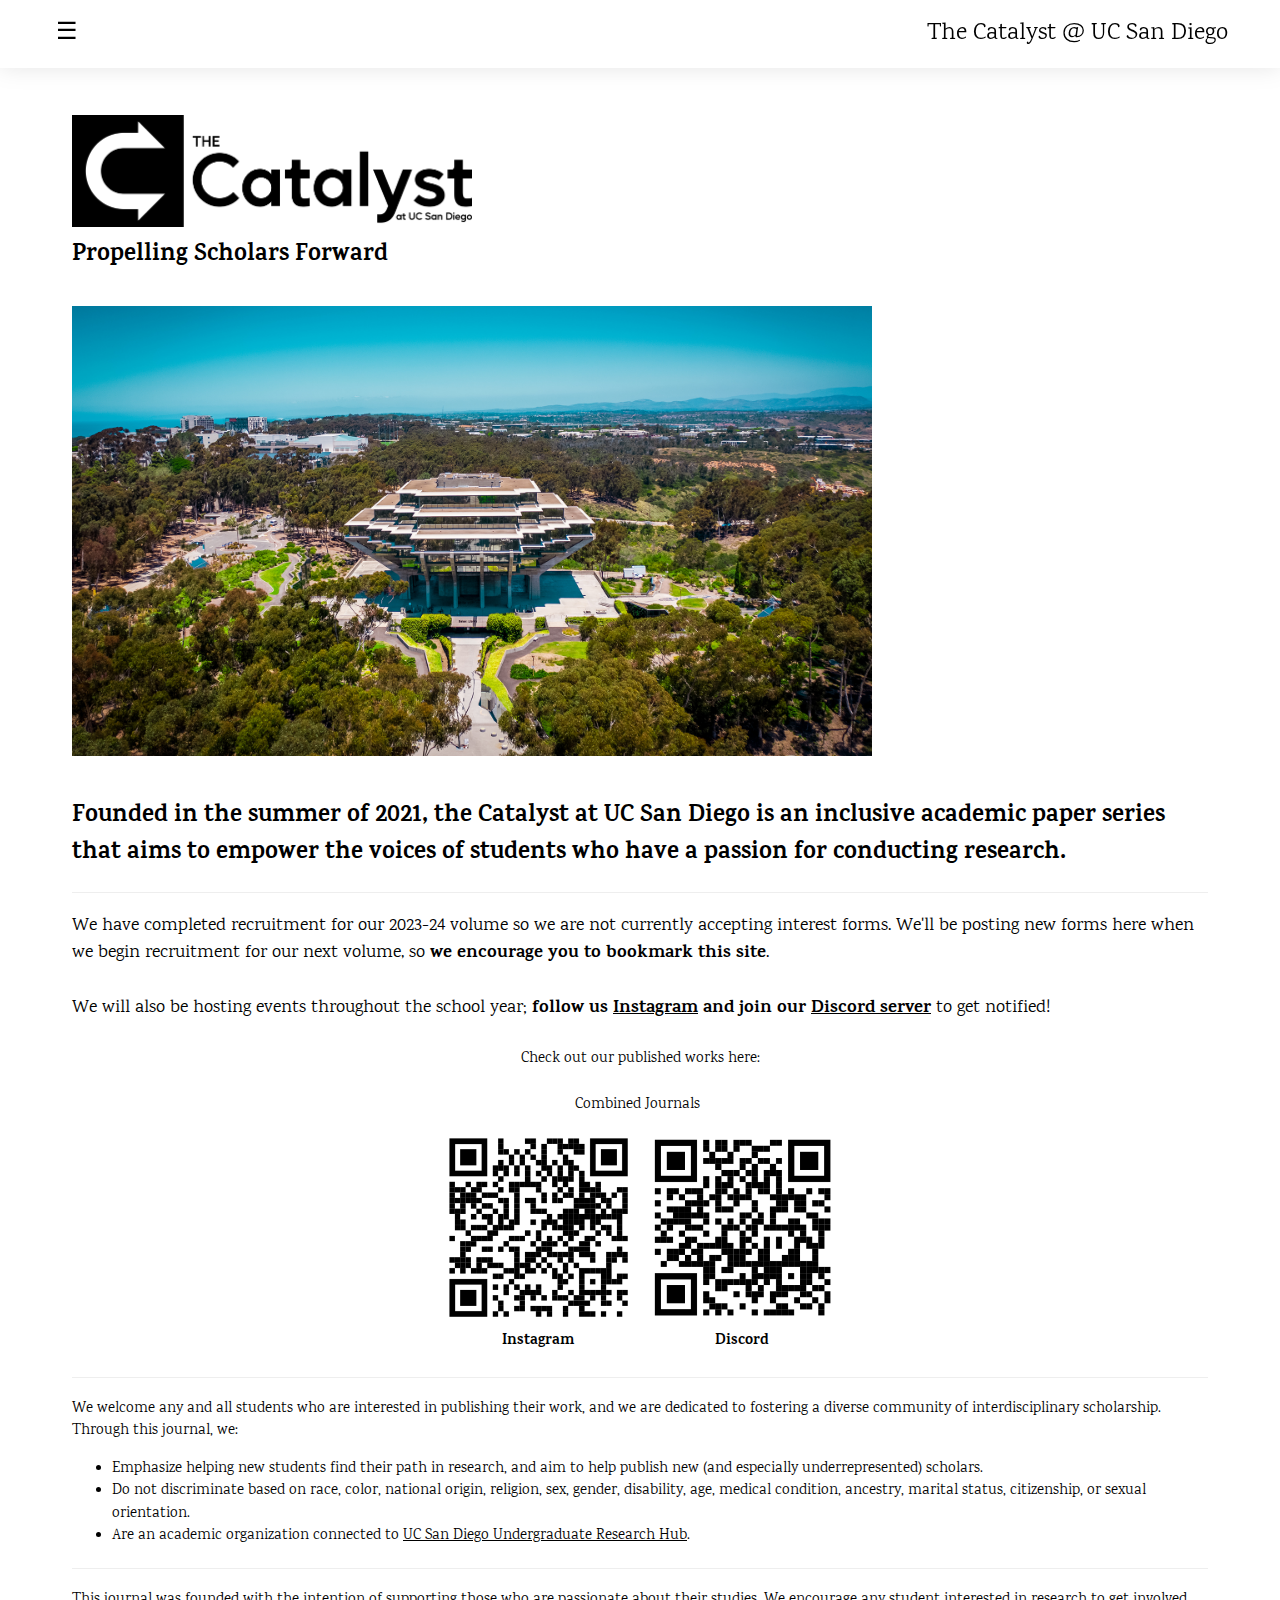
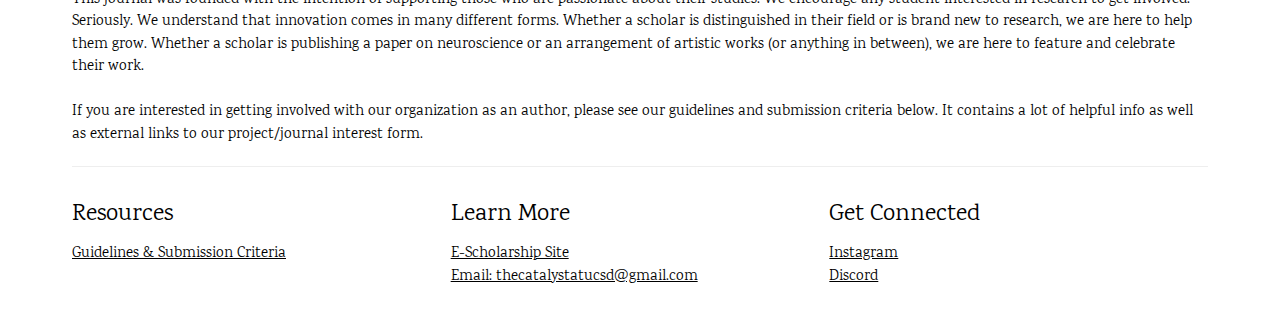
<file: index.html>
<!DOCTYPE html>
<html>

<head>
  <title>The Catalyst @ UCSD</title>
  <link rel="shortcut icon" type="image/x-icon" href="./assets/Favicon.png">
  <meta charset="UTF-8">
  <meta name="viewport" content="width=device-width, initial-scale=1">
  <link rel="stylesheet" href="https://www.w3schools.com/w3css/4/w3.css">
  <link rel="stylesheet" href="https://fonts.googleapis.com/css?family=Karma">
  <link rel="stylesheet" href="styles.css">
</head>

<body>

<!-- Sidebar (hidden by default) -->
<nav class="w3-sidebar w3-bar-block w3-card w3-top w3-xlarge w3-animate-left" id="mySidebar">
  <a href="javascript:void(0)" onclick="w3_close()"
  class="w3-bar-item w3-button">✗</a>
  <a href="./index.html" onclick="w3_close()" class="w3-bar-item w3-button">Home</a>
  <a href="./journals.html" onclick="w3_close()" class="w3-bar-item w3-button">Journals</a>
  <a target="_blank" rel="noreferrer noopener" href="https://escholarship.org/uc/ucsd_aep_catalyst" onclick="w3_close()" class="w3-bar-item w3-button">eScholarship</a>
  <!-- <a href="./meet-the-team.html" onclick="w3_close()" class="w3-bar-item w3-button">Meet the Team</a> -->
  <a href="./contact.html" onclick="w3_close()" class="w3-bar-item w3-button">Contact Us</a>
  <!--  <a target="_blank" rel="noreferrer noopener" href="https://forms.gle/WRJE41HmaVtogf3y6" onclick="w3_close()" class="w3-bar-item w3-button">Author Interest Form</a> -->
  <!--  <a target="_blank" rel="noreferrer noopener" href="https://forms.gle/YYW2ngVsVScS2ZRx7" onclick="w3_close()" class="w3-bar-item w3-button">Editor Interest Form</a> -->
</nav>

<!-- Top Menu -->
<div class="w3-top">
  <div class="w3-white w3-xlarge" id="topMenu">
    <div class="w3-button w3-padding-16 w3-left" onclick="w3_open()">☰</div>
    <div class="w3-right w3-padding-16">The Catalyst @ UC San Diego&nbsp;&nbsp;</div>
  </div>
</div>
  
<!-- !PAGE CONTENT! -->
<div class="w3-main w3-content w3-padding" id="pageContent">

  <!-- About Section -->
  <div class="w3-container w3-padding-32">
    <br><br>
    <img src="./assets/Full Black.png" alt="The Catalyst Full Logo Black" class="w3-image" width="400">
    <h3><b>Propelling Scholars Forward</b></h3><br>
    <img src="./assets/giesel.jpg" alt="Giesel Library @ UC San Diego" class="w3-image" width="800" height="533">
    
    <!-- Main Content Section -->
    <div class="w3-padding-32">
	    <h3><b>Founded in the summer of 2021, the Catalyst at UC San Diego is an inclusive academic paper series that aims to empower the voices of students who have a passion for conducting research.</b></h3>
      
      <!-- Action -->
      <div>
        <hr>
        <h5>We have completed recruitment for our 2023-24 volume so we are not currently accepting interest forms. We'll be posting new forms here when we begin recruitment for our next volume, so <b>we encourage you to bookmark this site</b>.
        <br><br>
        We will also be hosting events throughout the school year; <b>follow us <a target="_blank" rel="noreferrer noopener" href="https://www.instagram.com/thecatalystatucsd">Instagram</a> and join our <a target="_blank" rel="noreferrer noopener" href="https://dsc.gg/catalyst-research">Discord server</a></b> to get notified!
        </h5>
        <div class="socials">
          <p>Check out our published works here:</p>
          <button class="w3-button" onclick="window.open('journals.html')">Combined Journals</button>
        <!-- <button class="w3-button" style="background:lightgray;width:25%;min-width:200px;padding:15px 10px 10px 10px;margin:2px 5px 0 0;" onclick="window.open('https://forms.gle/WRJE41HmaVtogf3y6', '_blank');">Author Interest Form</button>
        <button class="w3-button" style="background:lightgray;width:25%;min-width:200px;padding:15px 10px 10px 10px;margin:2px 0 0 0;" onclick="window.open('https://forms.gle/YYW2ngVsVScS2ZRx7', '_blank');">Editor Interest Form</button> -->
        <table>
          <tr>
            <th><img src="./assets/Insta QR.png" alt="The Catalyst Full Logo Black" class="w3-image" width="200"></th>
            <th><img src="./assets/Discord QR.png" alt="The Catalyst Full Logo Black" class="w3-image" width="200"></th>
          </tr>
          <tr>
            <th>Instagram</th>
            <th>Discord</th>
          </tr>
        </table>
       </div>
      </div>
      
      <!-- Body Text -->
      <div>
        <hr>
        <p>We welcome any and all students who are interested in publishing their work, and we are dedicated to fostering a diverse community of interdisciplinary scholarship. Through this journal, we:<br>
        </p>
        <ul>
          <li>Emphasize helping new students find their path in research, and aim to help publish new (and especially underrepresented) scholars.</li>
          <li>Do not discriminate based on race, color, national origin, religion, sex, gender, disability, age, medical condition, ancestry, marital status, citizenship, or sexual orientation.</li>
          <li>Are an academic organization connected to <a target="_blank" rel="noreferrer noopener" href="https://ugresearch.ucsd.edu/">UC San Diego Undergraduate Research Hub</a>.
        </ul>
        
        <hr>
        <p>
        This journal was founded with the intention of supporting those who are passionate about their studies. We encourage any student interested in research to get involved. Seriously. We understand that innovation comes in many different forms. Whether a scholar is distinguished in their field or is brand new to research, we are here to help them grow. Whether a scholar is publishing a paper on neuroscience or an arrangement of artistic works (or anything in between), we are here to feature and celebrate their work.
        <br><br>
        If you are interested in getting involved with our organization as an author, please see our guidelines and submission criteria below. It contains a lot of helpful info as well as external links to our project/journal interest form.
        </p>
      </div>
      
      <!-- Footer -->
      <div>
        <hr>
        <div class="w3-third">
          <h3>Resources</h3>
          <a target="_blank" rel="noreferrer noopener" href="https://docs.google.com/document/d/169syyVSzbiKYUJMAvVWL4nQGxmXh0z2EKLDNORBFe0I/edit?usp=sharing">Guidelines & Submission Criteria</a><br>
          <!-- <a target="_blank" rel="noreferrer noopener" href="https://forms.gle/WRJE41HmaVtogf3y6">Author Interest Form</a><br>
          <a target="_blank" rel="noreferrer noopener" href="https://forms.gle/YYW2ngVsVScS2ZRx7">Editor Interest Form</a> -->
        </div>
        <div class="w3-third">
          <h3>Learn More</h3>
          <a target="_blank" rel="noreferrer noopener" href="https://escholarship.org/uc/ucsd_aep_catalyst">E-Scholarship Site</a><br>
          <a target="_blank" rel="noreferrer noopener" href="mailto:thecatalystatucsd@gmail.com">Email: thecatalystatucsd@gmail.com</a>
        </div>
        <div class="w3-third">
          <h3>Get Connected</h3>
          <a target="_blank" rel="noreferrer noopener" href="https://www.instagram.com/thecatalystatucsd">Instagram</a><br>
          <a target="_blank" rel="noreferrer noopener" href="https://dsc.gg/catalyst-research">Discord</a>
        </div>
      </div>
    </div>

  </div>
</div>

<script>
// Script to open and close sidebar
function w3_open() {
  document.getElementById("mySidebar").style.display = "block";
}
 
function w3_close() {
  document.getElementById("mySidebar").style.display = "none";
}
</script>

</body>

</html>
</file>
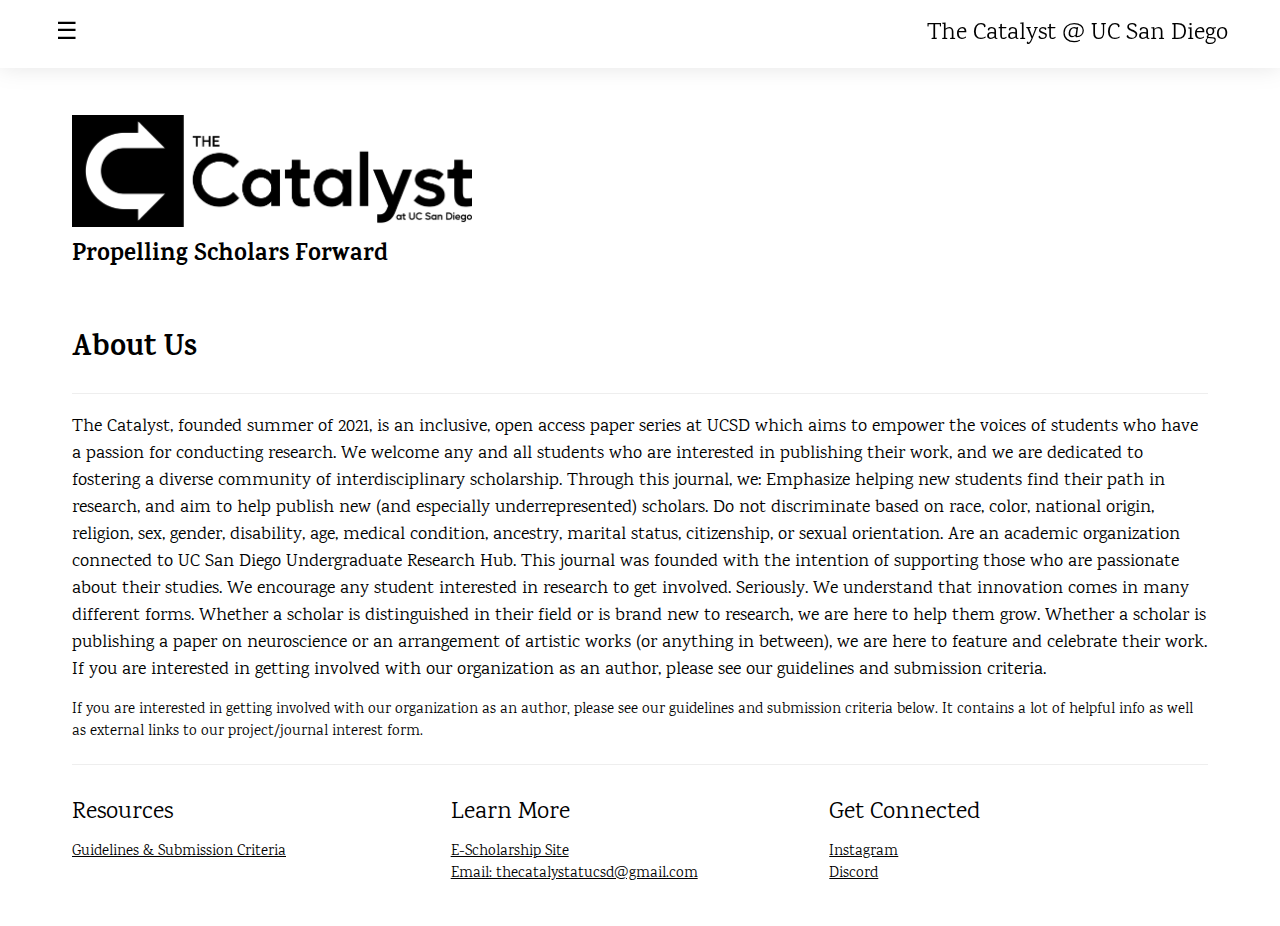
<file: about.html>
<!DOCTYPE html>
<html>

<head>
  <title>The Catalyst @ UCSD</title>
  <link rel="shortcut icon" type="image/x-icon" href="./assets/Favicon.png">
  <meta charset="UTF-8">
  <meta name="viewport" content="width=device-width, initial-scale=1">
  <link rel="stylesheet" href="https://www.w3schools.com/w3css/4/w3.css">
  <link rel="stylesheet" href="https://fonts.googleapis.com/css?family=Karma">
  <link rel="stylesheet" href="styles.css">
</head>

<body>

<!-- Sidebar (hidden by default) -->
<nav class="w3-sidebar w3-bar-block w3-card w3-top w3-xlarge w3-animate-left" id="mySidebar">
  <a href="javascript:void(0)" onclick="w3_close()"
  class="w3-bar-item w3-button">✗</a>
  <a href="./index.html" onclick="w3_close()" class="w3-bar-item w3-button">Home</a>
  <a href="./journals.html" onclick="w3_close()" class="w3-bar-item w3-button">Journals</a>
  <a target="_blank" rel="noreferrer noopener" href="https://escholarship.org/uc/ucsd_aep_catalyst" onclick="w3_close()" class="w3-bar-item w3-button">eScholarship</a>
  <!-- <a href="./meet-the-team.html" onclick="w3_close()" class="w3-bar-item w3-button">Meet the Team</a> -->
  <a href="./contact.html" onclick="w3_close()" class="w3-bar-item w3-button">Contact Us</a>
  <!--  <a target="_blank" rel="noreferrer noopener" href="https://forms.gle/WRJE41HmaVtogf3y6" onclick="w3_close()" class="w3-bar-item w3-button">Author Interest Form</a> -->
  <!--  <a target="_blank" rel="noreferrer noopener" href="https://forms.gle/YYW2ngVsVScS2ZRx7" onclick="w3_close()" class="w3-bar-item w3-button">Editor Interest Form</a> -->
</nav>

<!-- Top Menu -->
<div class="w3-top">
  <div class="w3-white w3-xlarge" id="topMenu">
    <div class="w3-button w3-padding-16 w3-left" onclick="w3_open()">☰</div>
    <div class="w3-right w3-padding-16">The Catalyst @ UC San Diego&nbsp;&nbsp;</div>
  </div>
</div>
  
<!-- !PAGE CONTENT! -->
<div class="w3-main w3-content w3-padding" id="pageContent">

  <!-- About Section -->
  <div class="w3-container w3-padding-32">
    <br><br>
    <img src="./assets/Full Black.png" alt="The Catalyst Full Logo Black" class="w3-image" width="400">
    <h3><b>Propelling Scholars Forward</b></h3>
    
    <!-- Main Content Section -->
    <div class="w3-padding-32">
	    <h2><b>About Us</b></h2>
      
      <!-- Action -->
      <div>
        <hr>
        <h5>The Catalyst, founded summer of 2021, is an inclusive, open access paper series at UCSD which aims to empower the voices of students who have a passion for conducting research. We welcome any and all students who are interested in publishing their work, and we are dedicated to fostering a diverse community of interdisciplinary scholarship. Through this journal, we:

            Emphasize helping new students find their path in research, and aim to help publish new (and especially underrepresented) scholars. 
            
            Do not discriminate based on race, color, national origin, religion, sex, gender, disability, age, medical condition, ancestry, marital status, citizenship, or sexual orientation.
            
            Are an academic organization connected to UC San Diego Undergraduate Research Hub.
            
            This journal was founded with the intention of supporting those who are passionate about their studies. We encourage any student interested in research to get involved. Seriously. We understand that innovation comes in many different forms.
            
            Whether a scholar is distinguished in their field or is brand new to research, we are here to help them grow.
            
            Whether a scholar is publishing a paper on neuroscience or an arrangement of artistic works (or anything in between), we are here to feature and celebrate their work.
            
            If you are interested in getting involved with our organization as an author, please see our guidelines and submission criteria.
        </h5>
        <!-- <button class="w3-button" style="background:lightgray;width:25%;min-width:200px;padding:15px 10px 10px 10px;margin:2px 5px 0 0;" onclick="window.open('https://forms.gle/WRJE41HmaVtogf3y6', '_blank');">Author Interest Form</button>
        <button class="w3-button" style="background:lightgray;width:25%;min-width:200px;padding:15px 10px 10px 10px;margin:2px 0 0 0;" onclick="window.open('https://forms.gle/YYW2ngVsVScS2ZRx7', '_blank');">Editor Interest Form</button> -->
        
        <p>
        If you are interested in getting involved with our organization as an author, please see our guidelines and submission criteria below. It contains a lot of helpful info as well as external links to our project/journal interest form.
        </p>
      </div>
      
      <!-- Footer -->
      <div>
        <hr>
        <div class="w3-third">
          <h3>Resources</h3>
          <a target="_blank" rel="noreferrer noopener" href="https://docs.google.com/document/d/169syyVSzbiKYUJMAvVWL4nQGxmXh0z2EKLDNORBFe0I/edit?usp=sharing">Guidelines & Submission Criteria</a><br>
          <!-- <a target="_blank" rel="noreferrer noopener" href="https://forms.gle/WRJE41HmaVtogf3y6">Author Interest Form</a><br>
          <a target="_blank" rel="noreferrer noopener" href="https://forms.gle/YYW2ngVsVScS2ZRx7">Editor Interest Form</a> -->
        </div>
        <div class="w3-third">
          <h3>Learn More</h3>
          <a target="_blank" rel="noreferrer noopener" href="https://escholarship.org/uc/ucsd_aep_catalyst">E-Scholarship Site</a><br>
          <a target="_blank" rel="noreferrer noopener" href="mailto:thecatalystatucsd@gmail.com">Email: thecatalystatucsd@gmail.com</a>
        </div>
        <div class="w3-third">
          <h3>Get Connected</h3>
          <a target="_blank" rel="noreferrer noopener" href="https://www.instagram.com/thecatalystatucsd">Instagram</a><br>
          <a target="_blank" rel="noreferrer noopener" href="https://dsc.gg/catalyst-research">Discord</a>
        </div>
      </div>
    </div>

  </div>
</div>

<script>
// Script to open and close sidebar
function w3_open() {
  document.getElementById("mySidebar").style.display = "block";
}
 
function w3_close() {
  document.getElementById("mySidebar").style.display = "none";
}
</script>

</body>

</html>
</file>
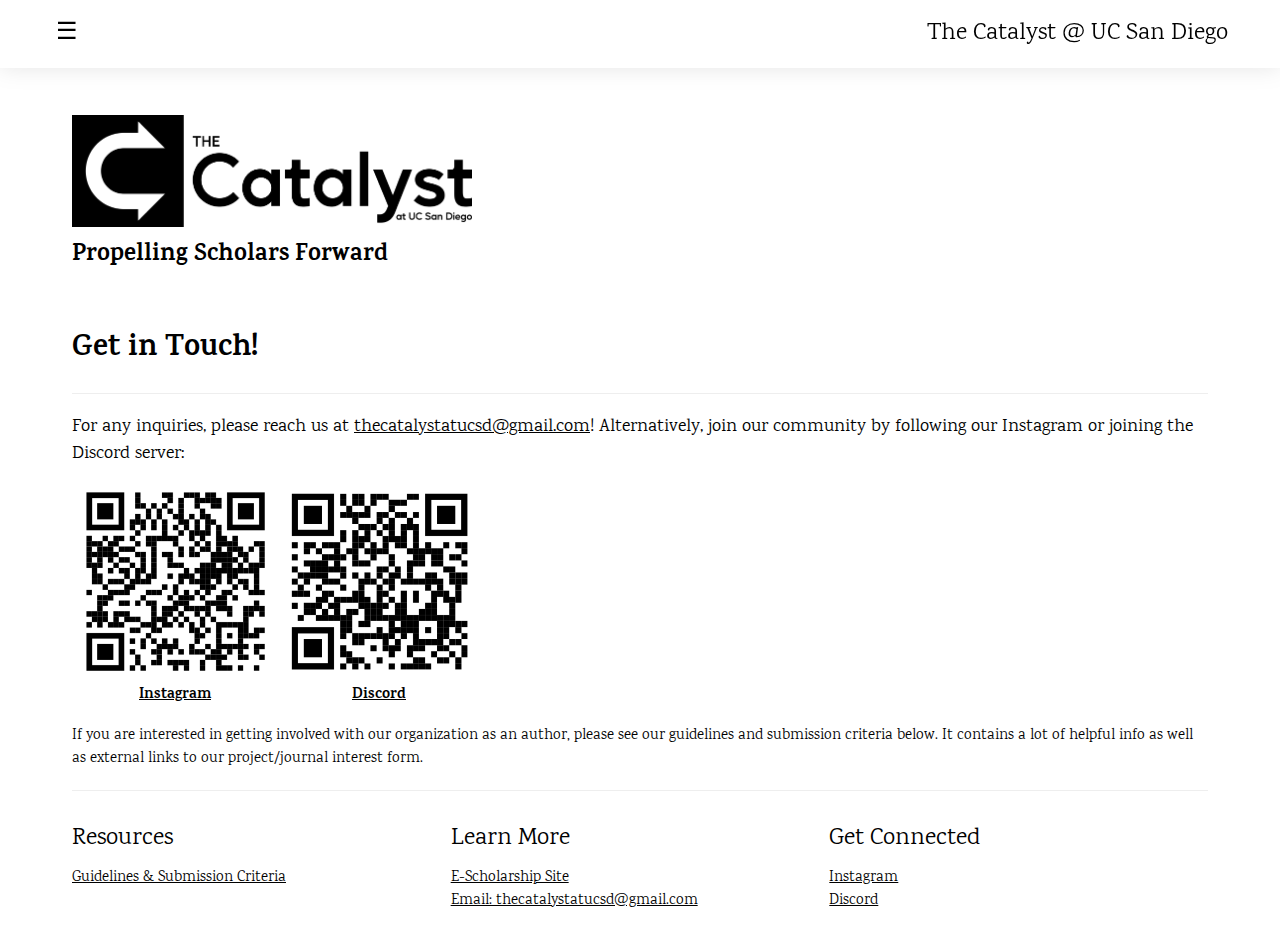
<file: contact.html>
<!DOCTYPE html>
<html>

<head>
  <title>The Catalyst @ UCSD</title>
  <link rel="shortcut icon" type="image/x-icon" href="./assets/Favicon.png">
  <meta charset="UTF-8">
  <meta name="viewport" content="width=device-width, initial-scale=1">
  <link rel="stylesheet" href="https://www.w3schools.com/w3css/4/w3.css">
  <link rel="stylesheet" href="https://fonts.googleapis.com/css?family=Karma">
  <link rel="stylesheet" href="styles.css">
</head>

<body>

<!-- Sidebar (hidden by default) -->
<nav class="w3-sidebar w3-bar-block w3-card w3-top w3-xlarge w3-animate-left" id="mySidebar">
  <a href="javascript:void(0)" onclick="w3_close()"
  class="w3-bar-item w3-button">✗</a>
  <a href="./index.html" onclick="w3_close()" class="w3-bar-item w3-button">Home</a>
  <a href="./journals.html" onclick="w3_close()" class="w3-bar-item w3-button">Journals</a>
  <a target="_blank" rel="noreferrer noopener" href="https://escholarship.org/uc/ucsd_aep_catalyst" onclick="w3_close()" class="w3-bar-item w3-button">eScholarship</a>
  <!-- <a href="./meet-the-team.html" onclick="w3_close()" class="w3-bar-item w3-button">Meet the Team</a> -->
  <a href="./contact.html" onclick="w3_close()" class="w3-bar-item w3-button">Contact Us</a>
  <!--  <a target="_blank" rel="noreferrer noopener" href="https://forms.gle/WRJE41HmaVtogf3y6" onclick="w3_close()" class="w3-bar-item w3-button">Author Interest Form</a> -->
  <!--  <a target="_blank" rel="noreferrer noopener" href="https://forms.gle/YYW2ngVsVScS2ZRx7" onclick="w3_close()" class="w3-bar-item w3-button">Editor Interest Form</a> -->
</nav>

<!-- Top Menu -->
<div class="w3-top">
  <div class="w3-white w3-xlarge" id="topMenu">
    <div class="w3-button w3-padding-16 w3-left" onclick="w3_open()">☰</div>
    <div class="w3-right w3-padding-16">The Catalyst @ UC San Diego&nbsp;&nbsp;</div>
  </div>
</div>
  
<!-- !PAGE CONTENT! -->
<div class="w3-main w3-content w3-padding" id="pageContent">

  <!-- About Section -->
  <div class="w3-container w3-padding-32">
    <br><br>
    <img src="./assets/Full Black.png" alt="The Catalyst Full Logo Black" class="w3-image" width="400">
    <h3><b>Propelling Scholars Forward</b></h3>
    
    <!-- Main Content Section -->
    <div class="w3-padding-32">
	    <h2><b>Get in Touch!</b></h2>
      
      <!-- Action -->
      <div>
        <hr>
        <h5>For any inquiries, please reach us at <a target="_blank" rel="noreferrer noopener" href="mailto:thecatalystatucsd@gmail.com">thecatalystatucsd@gmail.com</a>! Alternatively, join our community by following our Instagram or joining the Discord server:
        </h5>
        <!-- <button class="w3-button" style="background:lightgray;width:25%;min-width:200px;padding:15px 10px 10px 10px;margin:2px 5px 0 0;" onclick="window.open('https://forms.gle/WRJE41HmaVtogf3y6', '_blank');">Author Interest Form</button>
        <button class="w3-button" style="background:lightgray;width:25%;min-width:200px;padding:15px 10px 10px 10px;margin:2px 0 0 0;" onclick="window.open('https://forms.gle/YYW2ngVsVScS2ZRx7', '_blank');">Editor Interest Form</button> -->
        <table>
          <tr>
            <th><img src="./assets/Insta QR.png" alt="The Catalyst Full Logo Black" class="w3-image" width="200"></th>
            <th><img src="./assets/Discord QR.png" alt="The Catalyst Full Logo Black" class="w3-image" width="200"></th>
          </tr>
          <tr>
            <th><a target="_blank" rel="noreferrer noopener" href="https://www.instagram.com/thecatalystatucsd">Instagram</a></th>
            <th><a target="_blank" rel="noreferrer noopener" href="https://dsc.gg/catalyst-research">Discord</a><br></th>
          </tr>
        </table>
        <p>
        If you are interested in getting involved with our organization as an author, please see our guidelines and submission criteria below. It contains a lot of helpful info as well as external links to our project/journal interest form.
        </p>
      </div>
      
      <!-- Footer -->
      <div>
        <hr>
        <div class="w3-third">
          <h3>Resources</h3>
          <a target="_blank" rel="noreferrer noopener" href="https://docs.google.com/document/d/169syyVSzbiKYUJMAvVWL4nQGxmXh0z2EKLDNORBFe0I/edit?usp=sharing">Guidelines & Submission Criteria</a><br>
          <!-- <a target="_blank" rel="noreferrer noopener" href="https://forms.gle/WRJE41HmaVtogf3y6">Author Interest Form</a><br>
          <a target="_blank" rel="noreferrer noopener" href="https://forms.gle/YYW2ngVsVScS2ZRx7">Editor Interest Form</a> -->
        </div>
        <div class="w3-third">
          <h3>Learn More</h3>
          <a target="_blank" rel="noreferrer noopener" href="https://escholarship.org/uc/ucsd_aep_catalyst">E-Scholarship Site</a><br>
          <a target="_blank" rel="noreferrer noopener" href="mailto:thecatalystatucsd@gmail.com">Email: thecatalystatucsd@gmail.com</a>
        </div>
        <div class="w3-third">
          <h3>Get Connected</h3>
          <a target="_blank" rel="noreferrer noopener" href="https://www.instagram.com/thecatalystatucsd">Instagram</a><br>
          <a target="_blank" rel="noreferrer noopener" href="https://dsc.gg/catalyst-research">Discord</a>
        </div>
      </div>
    </div>

  </div>
</div>

<script>
// Script to open and close sidebar
function w3_open() {
  document.getElementById("mySidebar").style.display = "block";
}
 
function w3_close() {
  document.getElementById("mySidebar").style.display = "none";
}
</script>

</body>

</html>
</file>
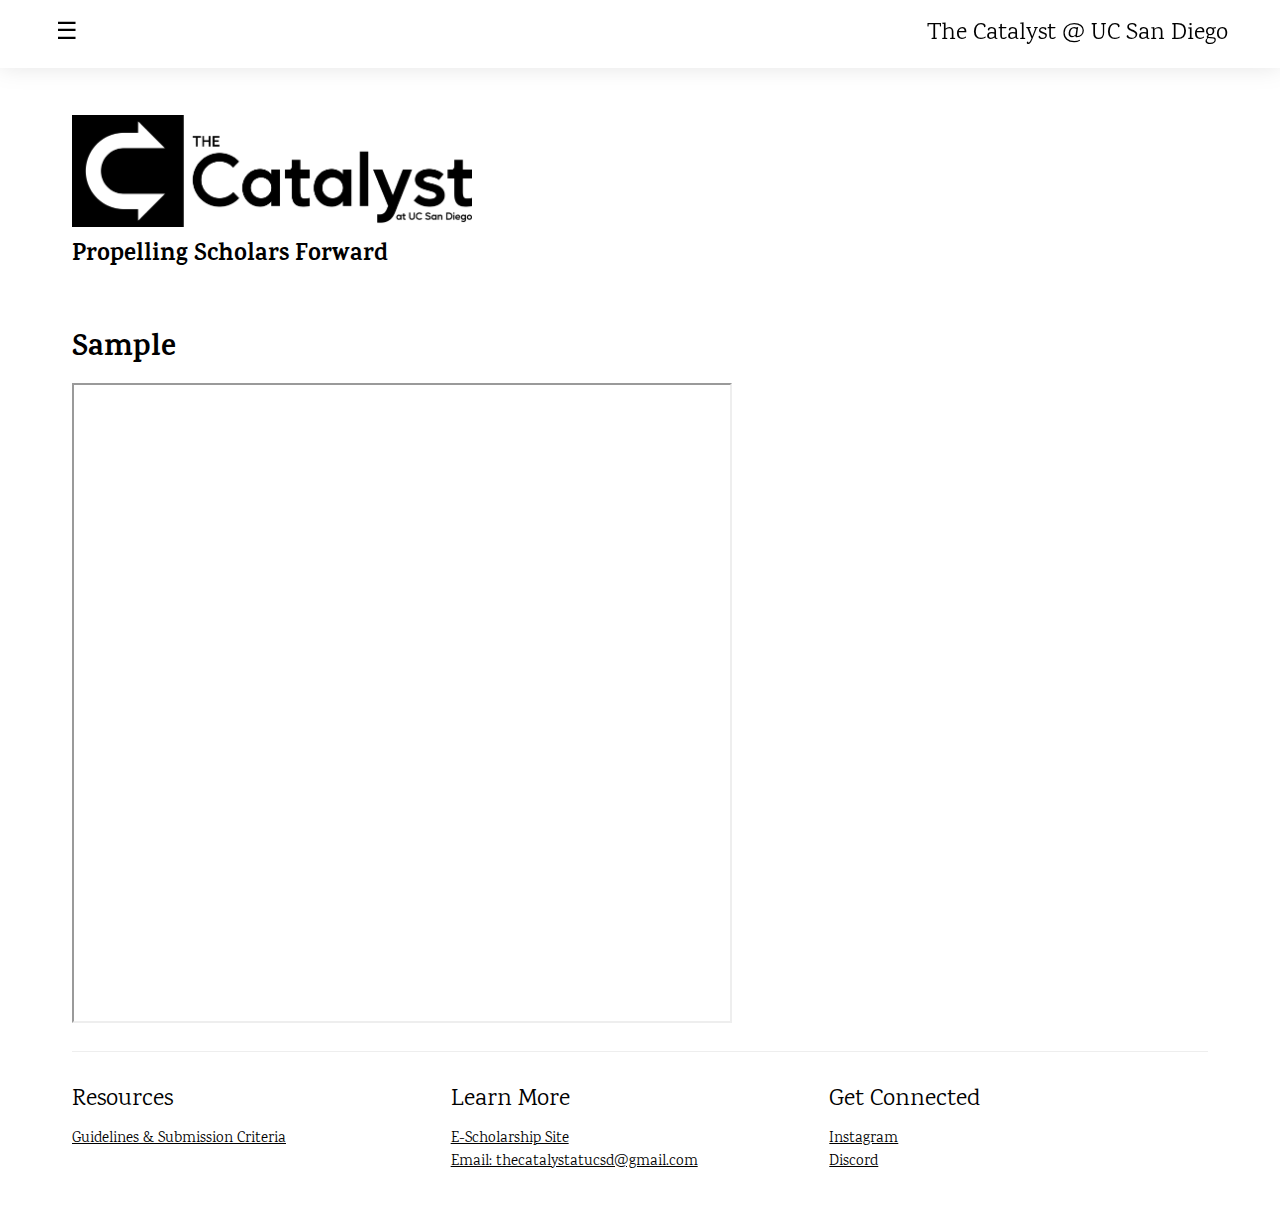
<file: embed.html>
<!DOCTYPE html>
<html>

<head>
  <title>The Catalyst @ UCSD</title>
  <link rel="shortcut icon" type="image/x-icon" href="./assets/Favicon.png">
  <meta charset="UTF-8">
  <meta name="viewport" content="width=device-width, initial-scale=1">
  <link rel="stylesheet" href="https://www.w3schools.com/w3css/4/w3.css">
  <link rel="stylesheet" href="https://fonts.googleapis.com/css?family=Karma">
  <link rel="stylesheet" href="styles.css">
</head>

<body>

<!-- Sidebar (hidden by default) -->
<nav class="w3-sidebar w3-bar-block w3-card w3-top w3-xlarge w3-animate-left" id="mySidebar">
  <a href="javascript:void(0)" onclick="w3_close()"
  class="w3-bar-item w3-button">✗</a>
  <a href="./index.html" onclick="w3_close()" class="w3-bar-item w3-button">Home</a>
  <a target="_blank" rel="noreferrer noopener" href="https://escholarship.org/uc/ucsd_aep_catalyst" onclick="w3_close()" class="w3-bar-item w3-button">Volumes</a>
  <!-- <a href="./meet-the-team.html" onclick="w3_close()" class="w3-bar-item w3-button">Meet the Team</a> -->
  <a href="./contact.html" onclick="w3_close()" class="w3-bar-item w3-button">Contact Us</a>
  <!--  <a target="_blank" rel="noreferrer noopener" href="https://forms.gle/WRJE41HmaVtogf3y6" onclick="w3_close()" class="w3-bar-item w3-button">Author Interest Form</a> -->
  <!--  <a target="_blank" rel="noreferrer noopener" href="https://forms.gle/YYW2ngVsVScS2ZRx7" onclick="w3_close()" class="w3-bar-item w3-button">Editor Interest Form</a> -->
</nav>

<!-- Top Menu -->
<div class="w3-top">
  <div class="w3-white w3-xlarge" id="topMenu">
    <div class="w3-button w3-padding-16 w3-left" onclick="w3_open()">☰</div>
    <div class="w3-right w3-padding-16">The Catalyst @ UC San Diego&nbsp;&nbsp;</div>
  </div>
</div>
  
<!-- !PAGE CONTENT! -->
<div class="w3-main w3-content w3-padding" id="pageContent">

  <!-- About Section -->
  <div class="w3-container w3-padding-32">
    <br><br>
    <img src="./assets/Full Black.png" alt="The Catalyst Full Logo Black" class="w3-image" width="400">
    <h3><b>Propelling Scholars Forward</b></h3>
    
    <!-- Main Content Section -->
    <div class="w3-padding-32">
	    <h2><b>Sample</b></h2>
      
      <!-- Action -->
      <div>
        <iframe src="https://docs.google.com/document/d/e/2PACX-1vR-ZrexkoNI_8oKEZ9powOLJ_sIrjfwE1VnLxOHlX9LWUhAFcLsc_Qe4To5nr6wlK5O1_NA49InUTm9/pub?embedded=true"
        style="width: 660px; height:  640px;" frameborder="1"></iframe>
      </div>
      
      <!-- Footer -->
      <div>
        <hr>
        <div class="w3-third">
          <h3>Resources</h3>
          <a target="_blank" rel="noreferrer noopener" href="https://docs.google.com/document/d/169syyVSzbiKYUJMAvVWL4nQGxmXh0z2EKLDNORBFe0I/edit?usp=sharing">Guidelines & Submission Criteria</a><br>
          <!-- <a target="_blank" rel="noreferrer noopener" href="https://forms.gle/WRJE41HmaVtogf3y6">Author Interest Form</a><br>
          <a target="_blank" rel="noreferrer noopener" href="https://forms.gle/YYW2ngVsVScS2ZRx7">Editor Interest Form</a> -->
        </div>
        <div class="w3-third">
          <h3>Learn More</h3>
          <a target="_blank" rel="noreferrer noopener" href="https://escholarship.org/uc/ucsd_aep_catalyst">E-Scholarship Site</a><br>
          <a target="_blank" rel="noreferrer noopener" href="mailto:thecatalystatucsd@gmail.com">Email: thecatalystatucsd@gmail.com</a>
        </div>
        <div class="w3-third">
          <h3>Get Connected</h3>
          <a target="_blank" rel="noreferrer noopener" href="https://www.instagram.com/thecatalystatucsd">Instagram</a><br>
          <a target="_blank" rel="noreferrer noopener" href="https://dsc.gg/catalyst-research">Discord</a>
        </div>
      </div>
    </div>

  </div>
</div>

<script>
// Script to open and close sidebar
function w3_open() {
  document.getElementById("mySidebar").style.display = "block";
}
 
function w3_close() {
  document.getElementById("mySidebar").style.display = "none";
}
</script>

</body>

</html>
</file>
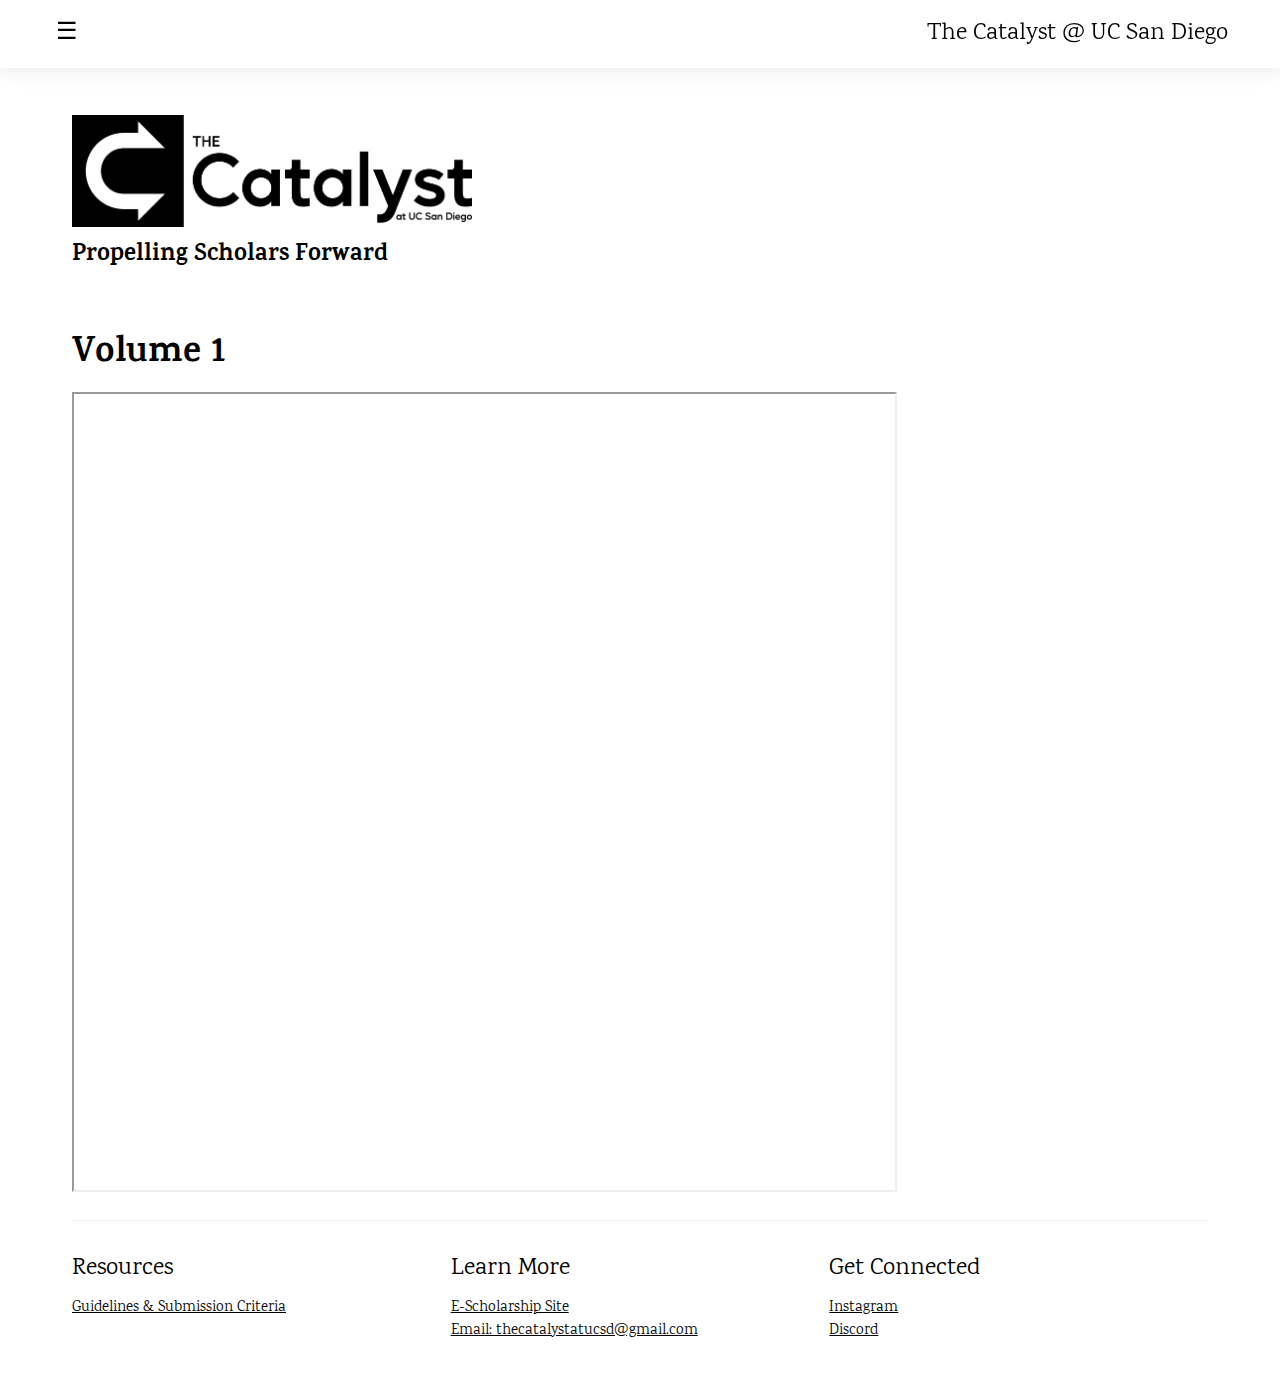
<file: journals.html>
<!DOCTYPE html>
<html>

<head>
  <title>The Catalyst @ UCSD</title>
  <link rel="shortcut icon" type="image/x-icon" href="./assets/Favicon.png">
  <meta charset="UTF-8">
  <meta name="viewport" content="width=device-width, initial-scale=1">
  <link rel="stylesheet" href="https://www.w3schools.com/w3css/4/w3.css">
  <link rel="stylesheet" href="https://fonts.googleapis.com/css?family=Karma">
  <link rel="stylesheet" href="styles.css">
</head>

<body>

<!-- Sidebar (hidden by default) -->
<nav class="w3-sidebar w3-bar-block w3-card w3-top w3-xlarge w3-animate-left" id="mySidebar">
  <a href="javascript:void(0)" onclick="w3_close()"
  class="w3-bar-item w3-button">✗</a>
  <a href="./index.html" onclick="w3_close()" class="w3-bar-item w3-button">Home</a>
  <a href="./journals.html" onclick="w3_close()" class="w3-bar-item w3-button">Journals</a>
  <a target="_blank" rel="noreferrer noopener" href="https://escholarship.org/uc/ucsd_aep_catalyst" onclick="w3_close()" class="w3-bar-item w3-button">eScholarship</a>
  <!-- <a href="./meet-the-team.html" onclick="w3_close()" class="w3-bar-item w3-button">Meet the Team</a> -->
  <a href="./contact.html" onclick="w3_close()" class="w3-bar-item w3-button">Contact Us</a>
  <!--  <a target="_blank" rel="noreferrer noopener" href="https://forms.gle/WRJE41HmaVtogf3y6" onclick="w3_close()" class="w3-bar-item w3-button">Author Interest Form</a> -->
  <!--  <a target="_blank" rel="noreferrer noopener" href="https://forms.gle/YYW2ngVsVScS2ZRx7" onclick="w3_close()" class="w3-bar-item w3-button">Editor Interest Form</a> -->
</nav>

<!-- Top Menu -->
<div class="w3-top">
  <div class="w3-white w3-xlarge" id="topMenu">
    <div class="w3-button w3-padding-16 w3-left" onclick="w3_open()">☰</div>
    <div class="w3-right w3-padding-16">The Catalyst @ UC San Diego&nbsp;&nbsp;</div>
  </div>
</div>
  
<!-- !PAGE CONTENT! -->
<div class="w3-main w3-content w3-padding" id="pageContent">

  <!-- About Section -->
  <div class="w3-container w3-padding-32">
    <br><br>
    <img src="./assets/Full Black.png" alt="The Catalyst Full Logo Black" class="w3-image" width="400">
    <h3><b>Propelling Scholars Forward</b></h3>
    
    <!-- Main Content Section -->
    <div class="w3-padding-32">
    <h1><b>Volume 1</b></h1>
      
      <!-- Action -->
      <div>
        <iframe src="./journals/volume1.pdf#toolbar=0" frameborder="1"></iframe>
      </div>
      
      <!-- Footer -->
      <div>
        <hr>
        <div class="w3-third">
          <h3>Resources</h3>
          <a target="_blank" rel="noreferrer noopener" href="https://docs.google.com/document/d/169syyVSzbiKYUJMAvVWL4nQGxmXh0z2EKLDNORBFe0I/edit?usp=sharing">Guidelines & Submission Criteria</a><br>
          <!-- <a target="_blank" rel="noreferrer noopener" href="https://forms.gle/WRJE41HmaVtogf3y6">Author Interest Form</a><br>
          <a target="_blank" rel="noreferrer noopener" href="https://forms.gle/YYW2ngVsVScS2ZRx7">Editor Interest Form</a> -->
        </div>
        <div class="w3-third">
          <h3>Learn More</h3>
          <a target="_blank" rel="noreferrer noopener" href="https://escholarship.org/uc/ucsd_aep_catalyst">E-Scholarship Site</a><br>
          <a target="_blank" rel="noreferrer noopener" href="mailto:thecatalystatucsd@gmail.com">Email: thecatalystatucsd@gmail.com</a>
        </div>
        <div class="w3-third">
          <h3>Get Connected</h3>
          <a target="_blank" rel="noreferrer noopener" href="https://www.instagram.com/thecatalystatucsd">Instagram</a><br>
          <a target="_blank" rel="noreferrer noopener" href="https://dsc.gg/catalyst-research">Discord</a>
        </div>
      </div>
    </div>

  </div>
</div>

<script>
// Script to open and close sidebar
function w3_open() {
  document.getElementById("mySidebar").style.display = "block";
}
 
function w3_close() {
  document.getElementById("mySidebar").style.display = "none";
}
</script>

</body>

</html>
</file>
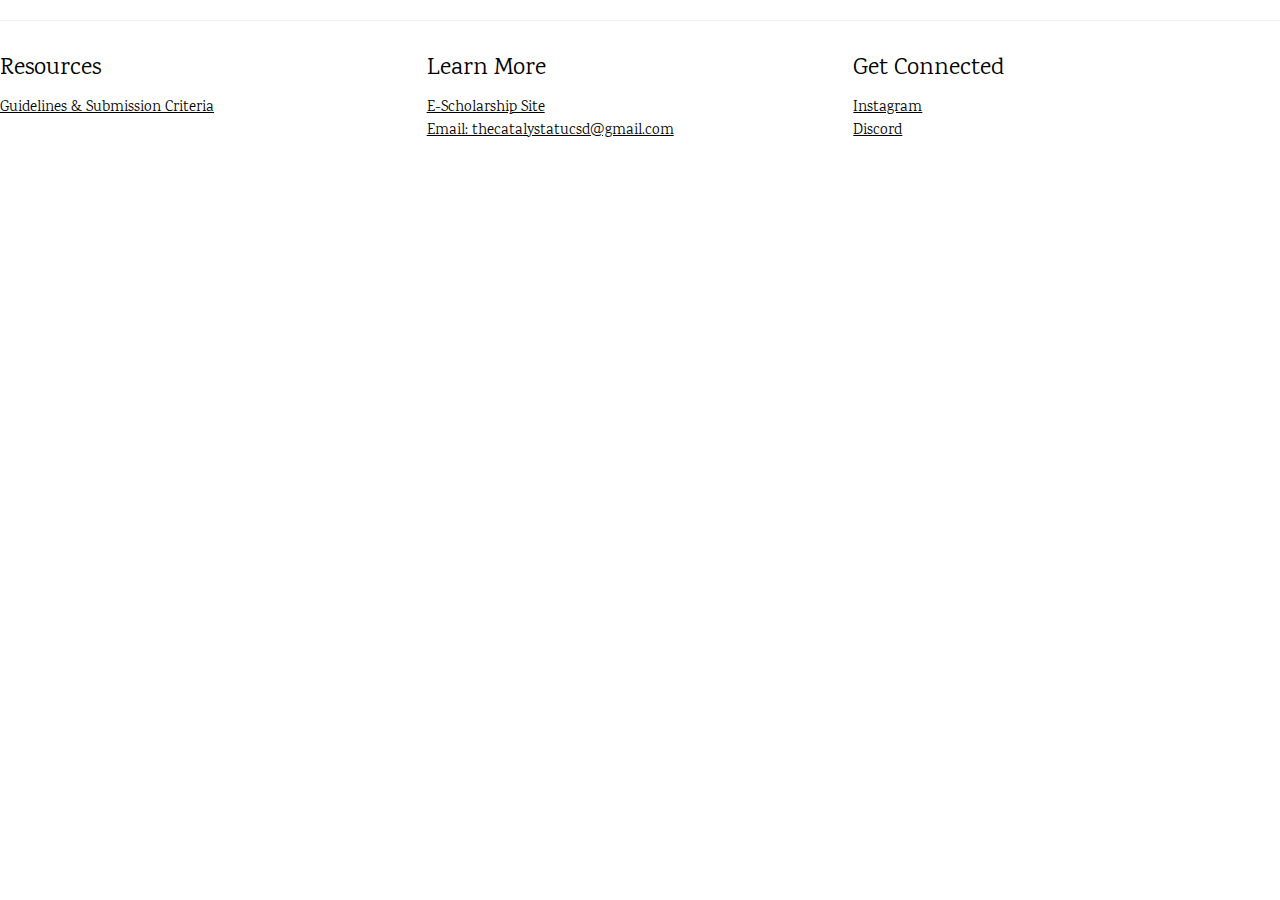
<file: meet-the-team.html>
<!DOCTYPE html>
<html>

<head>
  <title>The Catalyst @ UCSD</title>
  <link rel="shortcut icon" type="image/x-icon" href="./assets/Favicon.png">
  <meta charset="UTF-8">
  <meta name="viewport" content="width=device-width, initial-scale=1">
  <link rel="stylesheet" href="https://www.w3schools.com/w3css/4/w3.css">
  <link rel="stylesheet" href="https://fonts.googleapis.com/css?family=Karma">
  <link rel="stylesheet" href="styles.css">
</head>

<body>

<!-- Sidebar (hidden by default) -->
<nav class="w3-sidebar w3-bar-block w3-card w3-top w3-xlarge w3-animate-left" id="mySidebar">
  <a href="javascript:void(0)" onclick="w3_close()"
  class="w3-bar-item w3-button">✗</a>
  <a href="./index.html" onclick="w3_close()" class="w3-bar-item w3-button">Home</a>
  <a href="./journals.html" onclick="w3_close()" class="w3-bar-item w3-button">Journals</a>
  <a target="_blank" rel="noreferrer noopener" href="https://escholarship.org/uc/ucsd_aep_catalyst" onclick="w3_close()" class="w3-bar-item w3-button">eScholarship</a>
  <!-- <a href="./meet-the-team.html" onclick="w3_close()" class="w3-bar-item w3-button">Meet the Team</a> -->
  <a href="./contact.html" onclick="w3_close()" class="w3-bar-item w3-button">Contact Us</a>
  <!--  <a target="_blank" rel="noreferrer noopener" href="https://forms.gle/WRJE41HmaVtogf3y6" onclick="w3_close()" class="w3-bar-item w3-button">Author Interest Form</a> -->
  <!--  <a target="_blank" rel="noreferrer noopener" href="https://forms.gle/YYW2ngVsVScS2ZRx7" onclick="w3_close()" class="w3-bar-item w3-button">Editor Interest Form</a> -->
</nav>

<div>
        <hr>
        <div class="w3-third">
          <h3>Resources</h3>
          <a target="_blank" rel="noreferrer noopener" href="https://docs.google.com/document/d/169syyVSzbiKYUJMAvVWL4nQGxmXh0z2EKLDNORBFe0I/edit?usp=sharing">Guidelines & Submission Criteria</a><br>
          <!-- <a target="_blank" rel="noreferrer noopener" href="https://forms.gle/WRJE41HmaVtogf3y6">Author Interest Form</a><br>
          <a target="_blank" rel="noreferrer noopener" href="https://forms.gle/YYW2ngVsVScS2ZRx7">Editor Interest Form</a> -->
        </div>
        <div class="w3-third">
          <h3>Learn More</h3>
          <a target="_blank" rel="noreferrer noopener" href="https://escholarship.org/uc/ucsd_aep_catalyst">E-Scholarship Site</a><br>
          <a target="_blank" rel="noreferrer noopener" href="mailto:thecatalystatucsd@gmail.com">Email: thecatalystatucsd@gmail.com</a>
        </div>
        <div class="w3-third">
          <h3>Get Connected</h3>
          <a target="_blank" rel="noreferrer noopener" href="https://www.instagram.com/thecatalystatucsd">Instagram</a><br>
          <a target="_blank" rel="noreferrer noopener" href="https://dsc.gg/catalyst-research">Discord</a>
        </div>
      </div>
    </div>

  </div>
</div>

<script>
// Script to open and close sidebar
function w3_open() {
  document.getElementById("mySidebar").style.display = "block";
}
 
function w3_close() {
  document.getElementById("mySidebar").style.display = "none";
}
</script>

</body>

</html>
</file>
<file: styles.css>
body,h1,h2,h3,h4,h5,h6 {
    font-family: "Karma", sans-serif
}

.w3-bar-block .w3-bar-item {
    padding:20px
}

.w3-top {
    background:white;
    z-index:2;
    width:100%;
    filter:drop-shadow(0 0 0.75rem rgba(0, 0, 0, 0.1));
}
#mySidebar {
    display:none;
    z-index:3;
    width:25%;
    min-width:150px; 
}

#topMenu {
    max-width:1200px;
    margin:auto;
}

#pageContent {
    max-width:1200px;
    margin-top:30px;
}

iframe {
    width: 825px;
    height: 800px;
}

.socials {
    display: flex;
    flex-direction:column;
    align-items: center;
    justify-content: center;
}

button {
    background:lightgray;
    width:20%;
    min-width:170px;
    padding:10px 10px 10px 10px;
    margin:0px 5px 0 0;
    border-radius: 5px;
    transition: 0.3s;

}

table {
    display:flex;
    align-items: center;
}
</file>
